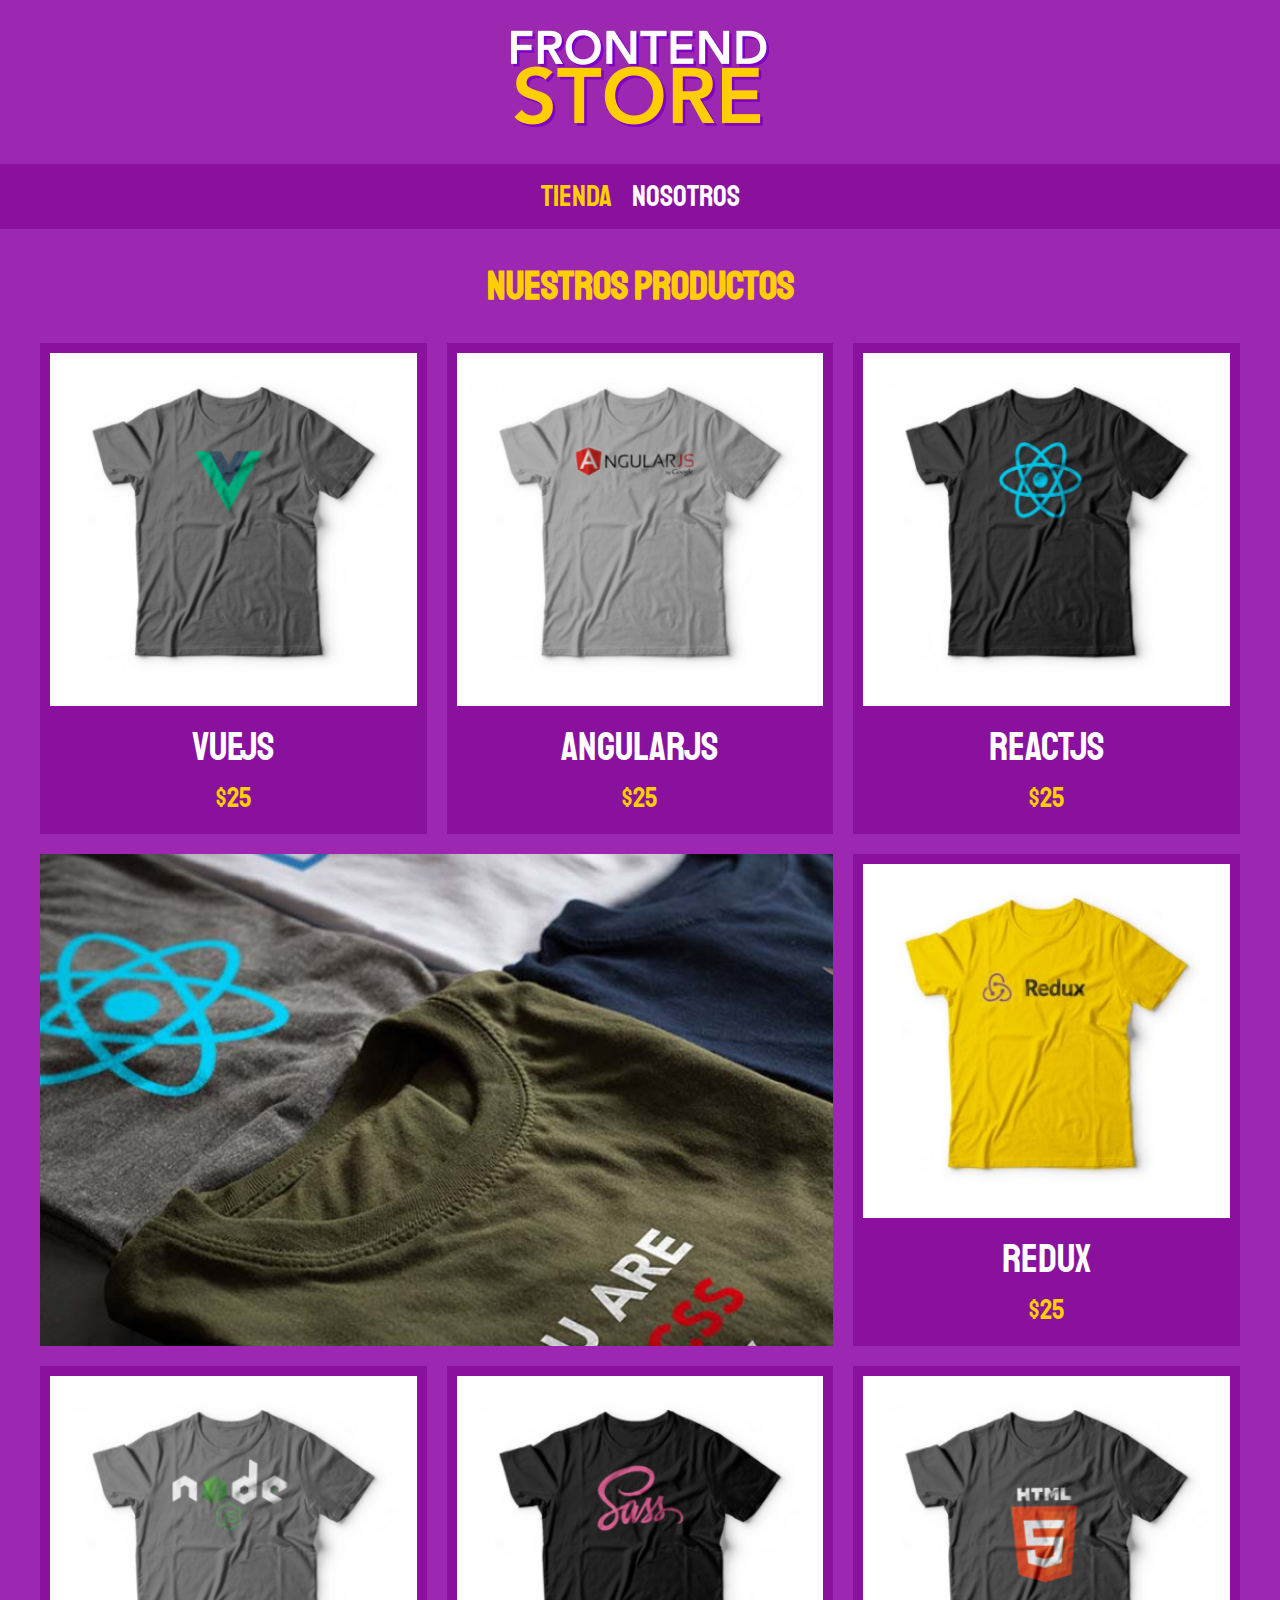
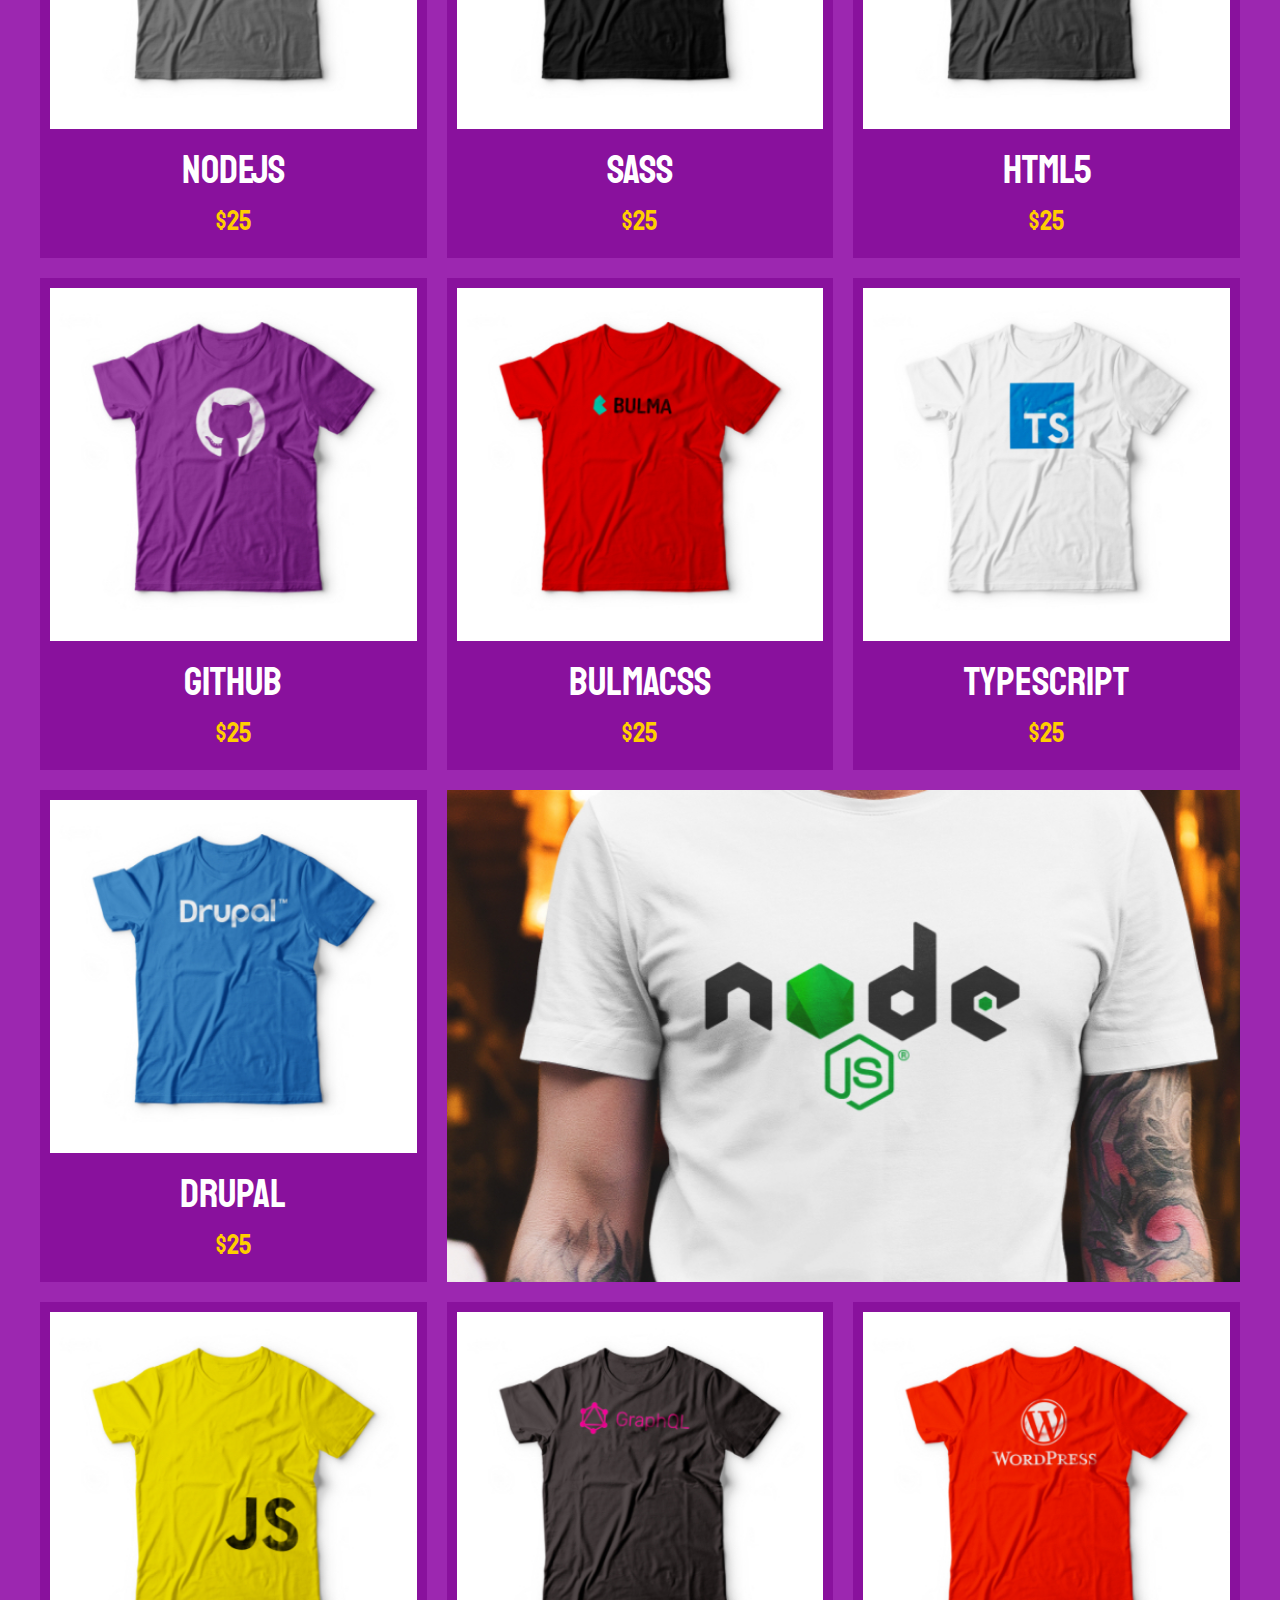
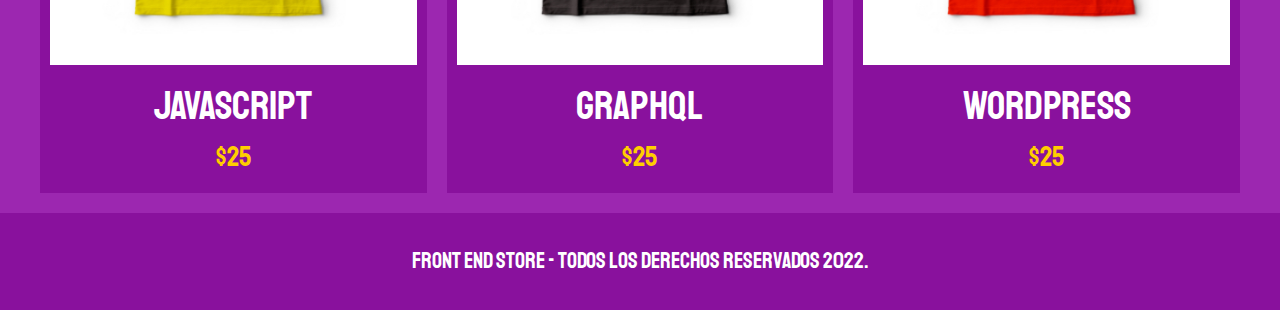
<file: index.html>
<!DOCTYPE html>
<html lang="en">
<head>
    <meta charset="UTF-8">
    <meta http-equiv="X-UA-Compatible" content="IE=edge">
    <meta name="viewport" content="width=device-width, initial-scale=1.0">
    <title>FrontEnd Store</title>
    <link rel="stylesheet" href="styles/normalize.css">
    <link rel="preconnect" href="https://fonts.googleapis.com">
    <link rel="preconnect" href="https://fonts.gstatic.com" crossorigin>
    <link href="https://fonts.googleapis.com/css2?family=Staatliches&display=swap" rel="stylesheet">
    <link rel="stylesheet" href="styles/styles.css">
</head>
<body>
    <header class="header">
        <a href="index.html">
            <img class="header__logo" src="img/logo.png" alt="logotipo">
        </a>
    </header>

    <nav class="navegacion">
        <a class="navegacion__enlace navegacion__enlace--activo" href="index.html">Tienda</a>
        <a class="navegacion__enlace" href="nosotros.html">Nosotros</a>
    </nav>

    <main class="contenedor">
        <h1>Nuestros Productos</h1>

        <div class="grid">
            <div class="producto">
                <a href="producto.html">
                    <img class="producto__imagen" src="img/1.jpg" alt="imagen camisa">
                    <div class="producto__informacion">
                        <p class="producto__nombre">VueJS</p>
                        <p class="producto__precio">$25</p>
                    </div>
                </a>
            </div><!--.producto-->
            <div class="producto">
                <a href="producto.html">
                    <img class="producto__imagen" src="img/2.jpg" alt="imagen camisa">
                    <div class="producto__informacion">
                        <p class="producto__nombre">AngularJS</p>
                        <p class="producto__precio">$25</p>
                    </div>
                </a>
            </div><!--.producto-->
            <div class="producto">
                <a href="producto.html">
                    <img class="producto__imagen" src="img/3.jpg" alt="imagen camisa">
                    <div class="producto__informacion">
                        <p class="producto__nombre">ReactJS</p>
                        <p class="producto__precio">$25</p>
                    </div>
                </a>
            </div><!--.producto-->
            <div class="producto">
                <a href="producto.html">
                    <img class="producto__imagen" src="img/4.jpg" alt="imagen camisa">
                    <div class="producto__informacion">
                        <p class="producto__nombre">Redux</p>
                        <p class="producto__precio">$25</p>
                    </div>
                </a>
            </div><!--.producto-->
            <div class="producto">
                <a href="producto.html">
                    <img class="producto__imagen" src="img/5.jpg" alt="imagen camisa">
                    <div class="producto__informacion">
                        <p class="producto__nombre">NodeJS</p>
                        <p class="producto__precio">$25</p>
                    </div>
                </a>
            </div><!--.producto-->
            <div class="producto">
                <a href="producto.html">
                    <img class="producto__imagen" src="img/6.jpg" alt="imagen camisa">
                    <div class="producto__informacion">
                        <p class="producto__nombre">Sass</p>
                        <p class="producto__precio">$25</p>
                    </div>
                </a>
            </div><!--.producto-->
            <div class="producto">
                <a href="producto.html">
                    <img class="producto__imagen" src="img/7.jpg" alt="imagen camisa">
                    <div class="producto__informacion">
                        <p class="producto__nombre">HTML5</p>
                        <p class="producto__precio">$25</p>
                    </div>
                </a>
            </div><!--.producto-->
            <div class="producto">
                <a href="producto.html">
                    <img class="producto__imagen" src="img/8.jpg" alt="imagen camisa">
                    <div class="producto__informacion">
                        <p class="producto__nombre">GitHub</p>
                        <p class="producto__precio">$25</p>
                    </div>
                </a>
            </div><!--.producto-->
            <div class="producto">
                <a href="producto.html">
                    <img class="producto__imagen" src="img/9.jpg" alt="imagen camisa">
                    <div class="producto__informacion">
                        <p class="producto__nombre">BulmaCSS</p>
                        <p class="producto__precio">$25</p>
                    </div>
                </a>
            </div><!--.producto-->
            <div class="producto">
                <a href="producto.html">
                    <img class="producto__imagen" src="img/10.jpg" alt="imagen camisa">
                    <div class="producto__informacion">
                        <p class="producto__nombre">TypeScript</p>
                        <p class="producto__precio">$25</p>
                    </div>
                </a>
            </div><!--.producto-->
            <div class="producto">
                <a href="producto.html">
                    <img class="producto__imagen" src="img/11.jpg" alt="imagen camisa">
                    <div class="producto__informacion">
                        <p class="producto__nombre">Drupal</p>
                        <p class="producto__precio">$25</p>
                    </div>
                </a>
            </div><!--.producto-->
            <div class="producto">
                <a href="producto.html">
                    <img class="producto__imagen" src="img/12.jpg" alt="imagen camisa">
                    <div class="producto__informacion">
                        <p class="producto__nombre">JavaScript</p>
                        <p class="producto__precio">$25</p>
                    </div>
                </a>
            </div><!--.producto-->
            <div class="producto">
                <a href="producto.html">
                    <img class="producto__imagen" src="img/13.jpg" alt="imagen camisa">
                    <div class="producto__informacion">
                        <p class="producto__nombre">graphQL</p>
                        <p class="producto__precio">$25</p>
                    </div>
                </a>
            </div><!--.producto-->
            <div class="producto">
                <a href="producto.html">
                    <img class="producto__imagen" src="img/14.jpg" alt="imagen camisa">
                    <div class="producto__informacion">
                        <p class="producto__nombre">WordPress</p>
                        <p class="producto__precio">$25</p>
                    </div>
                </a>
            </div><!--.producto-->

            <div class="grafico grafico--camisas"></div>
            <div class="grafico grafico--node"></div>
            
            

        </div>

    </main>

    <footer class="footer">
        <p class="footer__texto">Front End Store - Todos Los Derechos Reservados 2022.</p>
    </footer>

</body>
</html>
</file>
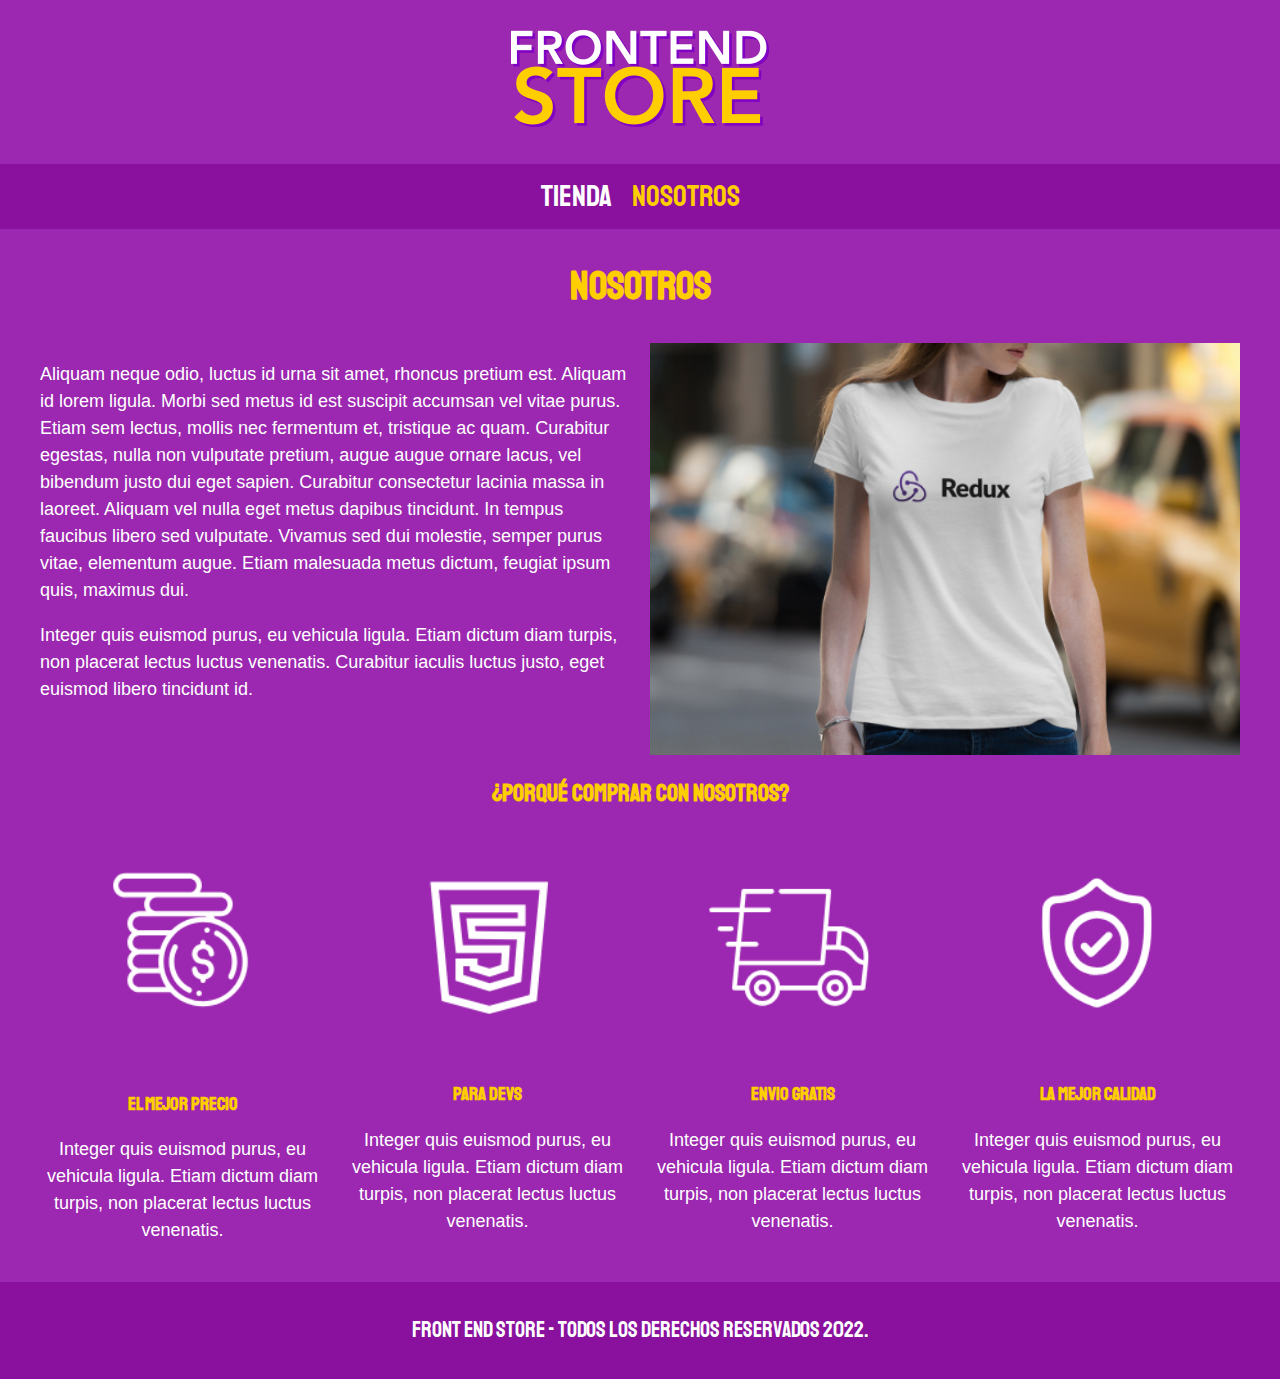
<file: nosotros.html>
<!DOCTYPE html>
<html lang="en">
<head>
    <meta charset="UTF-8">
    <meta http-equiv="X-UA-Compatible" content="IE=edge">
    <meta name="viewport" content="width=device-width, initial-scale=1.0">
    <title>FrontEnd Store</title>
    <link rel="stylesheet" href="styles/normalize.css">
    <link rel="preconnect" href="https://fonts.googleapis.com">
    <link rel="preconnect" href="https://fonts.gstatic.com" crossorigin>
    <link href="https://fonts.googleapis.com/css2?family=Staatliches&display=swap" rel="stylesheet">
    <link rel="stylesheet" href="styles/styles.css">
</head>
<body>
    <header class="header">
        <a href="index.html">
            <img class="header__logo" src="img/logo.png" alt="logotipo">
        </a>
    </header>

    <nav class="navegacion">
        <a class="navegacion__enlace" href="index.html">Tienda</a>
        <a class="navegacion__enlace navegacion__enlace--activo" href="nosotros.html">Nosotros</a>
    </nav>

    <main class="contenedor">
        <h1>Nosotros</h1>

        <div class="nosotros">
            <div class="nosotros__contenido">
                    <p>Aliquam neque odio, luctus id urna sit amet, rhoncus pretium est. Aliquam id lorem ligula.
                    Morbi sed metus id est suscipit accumsan vel vitae purus. Etiam sem lectus, mollis nec fermentum et, tristique ac quam.
                    Curabitur egestas, nulla non vulputate pretium, augue augue ornare lacus, vel bibendum justo dui eget sapien. Curabitur consectetur lacinia massa in laoreet. 
                    Aliquam vel nulla eget metus dapibus tincidunt. In tempus faucibus libero sed vulputate. Vivamus sed dui molestie, semper purus vitae, elementum augue. Etiam malesuada metus dictum, feugiat ipsum quis, maximus dui.</p>

                    <p>Integer quis euismod purus, eu vehicula ligula. Etiam dictum diam turpis, non placerat lectus luctus venenatis. Curabitur iaculis luctus justo, eget euismod libero tincidunt id.</p>
            </div>
            <img class="nosotros__imagen" src="img/nosotros.jpg" alt="imagen nosotros">
        </div>

    </main>

    <section class="contenedor comprar">
        <h2 class="comprar__titulo">¿porqué comprar con nosotros?</h2>
        <div class="bloques">
            <div class="bloque">
                <img class="bloque__imagen" src="img/icono_1.png" alt="porque comprar">
                <h3 class="bloque__titulo"><br>El mejor precio</h3>
                <p>Integer quis euismod purus, eu vehicula ligula. 
                Etiam dictum diam turpis, non placerat lectus luctus venenatis.</p>
            </div><!--bloque-->

            <div class="bloque">
                <img class="bloque__imagen" src="img/icono_2.png" alt="porque comprar">
                <h3 class="bloque_titulo">para devs</h3>
                <p>Integer quis euismod purus, eu vehicula ligula. 
                Etiam dictum diam turpis, non placerat lectus luctus venenatis.</p>
            </div><!--bloque-->

            <div class="bloque">
                <img class="bloque__imagen" src="img/icono_3.png" alt="porque comprar">
                <h3 class="bloque_titulo">envio gratis</h3>
                <p>Integer quis euismod purus, eu vehicula ligula. 
                Etiam dictum diam turpis, non placerat lectus luctus venenatis.</p>
            </div><!--bloque-->

            <div class="bloque">
                <img class="bloque__imagen" src="img/icono_4.png" alt="porque comprar">
                <h3 class="bloque_titulo">la mejor calidad</h3>
                <p>Integer quis euismod purus, eu vehicula ligula. 
                Etiam dictum diam turpis, non placerat lectus luctus venenatis.</p>
            </div><!--bloque-->
        </div><!--bloques-->
    </section>


    <footer class="footer">
        <p class="footer__texto">Front End Store - Todos Los Derechos Reservados 2022.</p>
    </footer>

</body>
</html>
</file>
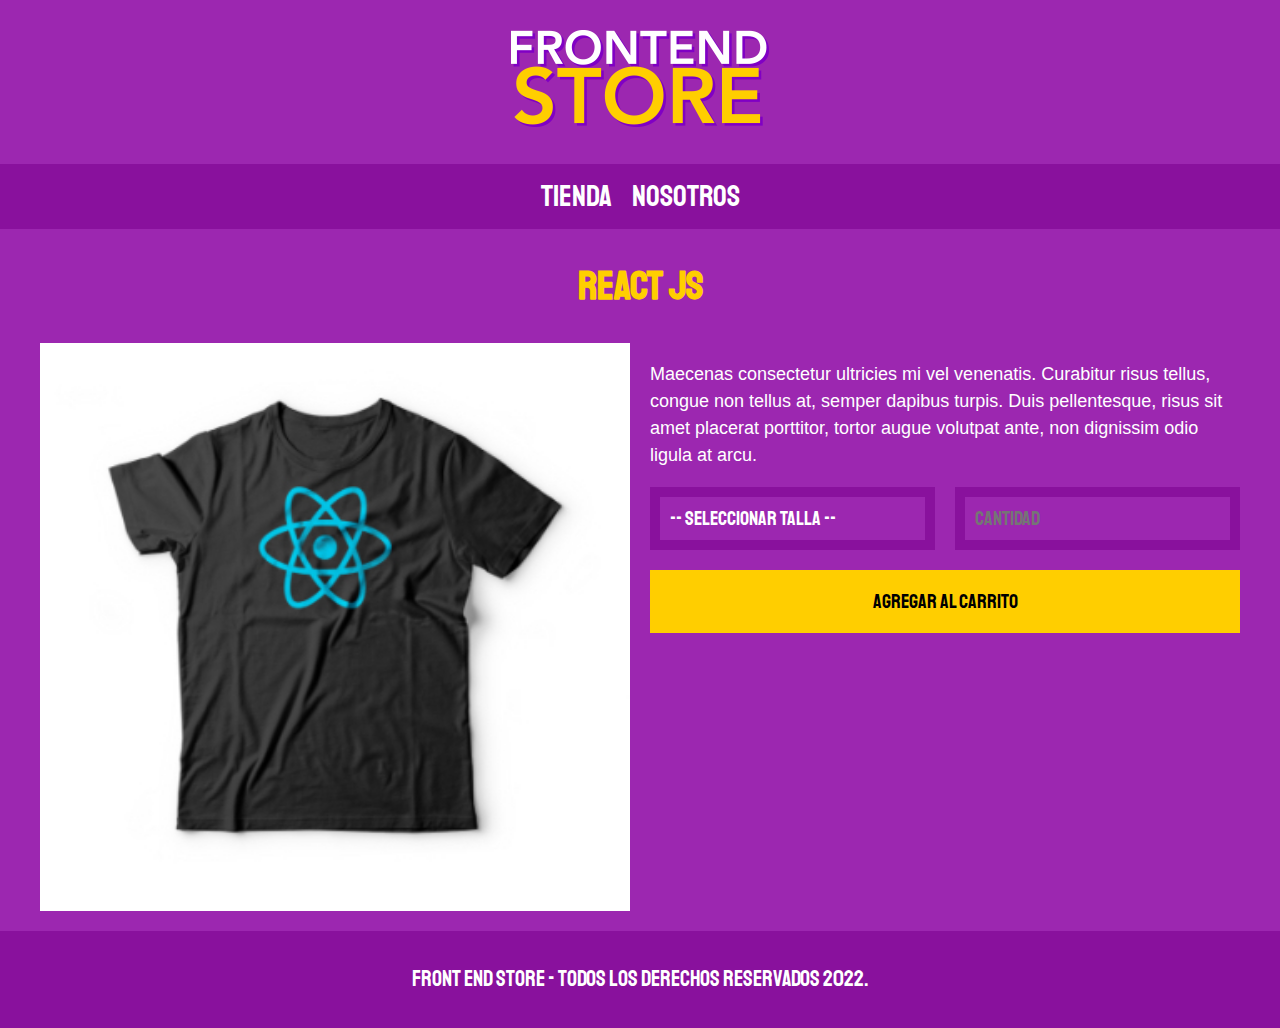
<file: producto.html>
<!DOCTYPE html>
<html lang="en">
<head>
    <meta charset="UTF-8">
    <meta http-equiv="X-UA-Compatible" content="IE=edge">
    <meta name="viewport" content="width=device-width, initial-scale=1.0">
    <title>FrontEnd Store</title>
    <link rel="stylesheet" href="styles/normalize.css">
    <link rel="preconnect" href="https://fonts.googleapis.com">
    <link rel="preconnect" href="https://fonts.gstatic.com" crossorigin>
    <link href="https://fonts.googleapis.com/css2?family=Staatliches&display=swap" rel="stylesheet">
    <link rel="stylesheet" href="styles/styles.css">
</head>
<body>
    <header class="header">
        <a href="index.html">
            <img class="header__logo" src="img/logo.png" alt="logotipo">
        </a>
    </header>

    <nav class="navegacion">
        <a class="navegacion__enlace" href="index.html">Tienda</a>
        <a class="navegacion__enlace" href="nosotros.html">Nosotros</a>
    </nav>

    <main class="contenedor">
        <h1>react js</h1>
        <div class="camisa">
            <img class="camisa__imagen" src="img/3.jpg" alt="camisa react">
            <div class="camisa__contenido">
                <p>Maecenas consectetur ultricies mi vel venenatis. Curabitur risus tellus, congue non tellus at, 
                semper dapibus turpis. Duis pellentesque, risus sit amet placerat porttitor, tortor augue volutpat 
                ante, non dignissim odio ligula at arcu.</p>

                <form class="formulario">
                    <select class="formulario__campo">
                        <option disabled selected>-- seleccionar talla --</option>
                        <option>chica</option>
                        <option>mediana</option>
                        <option>grande</option>
                    </select>

                    <input class="formulario__campo" type="number" placeholder="cantidad" min="1">
                    <input class="formulario__submit" type="submit" value="Agregar al carrito">
                </form>

            </div>
        </div>
    </main>

    <footer class="footer">
        <p class="footer__texto">Front End Store - Todos Los Derechos Reservados 2022.</p>
    </footer>

</body>
</html>
</file>
<file: styles/styles.css>
:root{
    --primario: #9C27B0;
    --primarioOscuro: #89119D;
    --secundario: #FFCE00;
    --secundarioOscuro: rgb(233,187,2);
    --blanco: #fff;
    --negro: #000;

    --fuentePrincipal: 'Staatliches', italic; 
}

html {
  box-sizing: border-box;
  font-size: 62.5%;
}

*, *:before, *:after {
    box-sizing: inherit;
}

/*globales*/

body{
    background-color: var(--primario);
    font-size: 1.6rem;
    line-height: 1.5;
}

p{
    font-size: 1.8rem;
    font-family: Arial, Helvetica, sans-serif;
    color: var(--blanco);
}

a{
    text-decoration: none;
}
img{
    max-width: 100%;
    width: 100%

}

.contenedor{
    max-width: 120rem;
    margin: 0 auto;
}

h1,h2,h3{
    text-align: center;
    color: var(--secundario);
    font-family: var(--fuentePrincipal);
}

h1{
    font-size: 4rem;
}

h2{
    font-size: 3.2rem;
}

h2{
    font-size: 2.4rem;
}

/**Header**/

.header{
    display: flex;
    justify-content: center;
}

.header__logo{
    margin: 3rem 0;
}

/**Footer**/

.footer{
    background-color: var(--primarioOscuro);
    padding: 1rem 0;
    margin-top: 2rem;
    
}
.footer__texto{
    text-align: center;
    font-family: var(--fuentePrincipal);
    font-size: 2.2rem;
}


/**Navegación**/

.navegacion{
    background-color: var(--primarioOscuro);
    padding: 1rem 0;
    display: flex;
    justify-content: center;
    
}

.navegacion__enlace{
    font-family: var(--fuentePrincipal);
    color: var(--blanco);
    font-size: 3rem;
    margin-right: 2rem;
}

.navegacion__enlace:last-of-type{
    margin-right: 0;
}

.navegacion__enlace--activo,
.navegacion__enlace:hover{
    color: var(--secundario);
}
/**Grid**/
.grid{
    display: grid;
    grid-template-columns: repeat(2, 1fr);
    gap: 2rem;
}

@media (min-width: 768px) {
    .grid{
        grid-template-columns: repeat(3, 1fr);
    }
}
/**Productos**/
.producto{
    background-color: var(--primarioOscuro);
    padding: 1rem;
}

.producto__nombre{
    font-size: 4rem;
}

.producto__precio{
    font-size: 2.8rem;
    color: var(--secundario);
}

.producto__nombre,
.producto__precio{
    font-family: var(--fuentePrincipal);
    margin: 1rem 0;
    text-align: center;
    line-height: 1.2;
}

/**graficos**/

.grafico{
    min-height: 30rem;
    background-repeat: no-repeat;
    background-size: cover;
    grid-column: 1/ 3;
}

.grafico--camisas{
    grid-row: 2 / 3;
    background-image: url(../img/grafico1.jpg);
}

.grafico--node{
    background-image: url(../img/grafico2.jpg);
    grid-row: 8 / 9;
}

@media (min-width: 768px) {
    .grafico--node{
        grid-row: 5 / 6;
        grid-column: 2 / 4;
    }
}

/**Nosotros**/

.nosotros{
    display: grid;
    grid-template-rows: repeat(2 , auto);
}

@media (min-width: 768px) {
    .nosotros{
        grid-template-columns: repeat(2 , 1fr);
        column-gap: 2rem;
    }
}

.nosotros__imagen{
    grid-row: 1 / 2;
}

@media (min-width: 768px) {
    .nosotros__imagen{
        grid-column: 2 / 3;
    }
}


/**bloques**/
.bloques{
    display: grid;
    grid-template-columns: repeat( 2 , 1fr);
    gap: 2rem;
}

@media (min-width: 768px) {
    .bloques{
        grid-template-columns: repeat( 4 , 1fr);
    }
}

.bloque{
    text-align: center;
}

.bloque__titulo{

    margin: 0;
}

/**producto**/

@media (min-width: 768px) {
    .camisa{
        display: grid;
        grid-template-columns: repeat( 2 , 1fr);
        column-gap: 2rem;
        
    }
}

.formulario{
    display: grid;
    grid-template-columns: repeat(2 , 1fr);
    gap: 2rem;
}

.formulario__campo{
    border-color: var(--primarioOscuro);
    border-width: 1rem;
    border-style: solid;

    background-color: transparent;
    color: var(--blanco);
    font-size: 2rem;
    font-family: var(--fuentePrincipal);
    padding: 1rem;
    appearance: none;

}

.formulario__submit{
    background-color: var(--secundario);
    border: none;
    font-size: 2rem;
    font-family: var(--fuentePrincipal);
    padding: 2rem;
    transition: background-color .3s ease;
    grid-column: 1 / 3;
}

.formulario__submit:hover{
    cursor: pointer;
    background-color: var(--secundarioOscuro);
}
</file>
